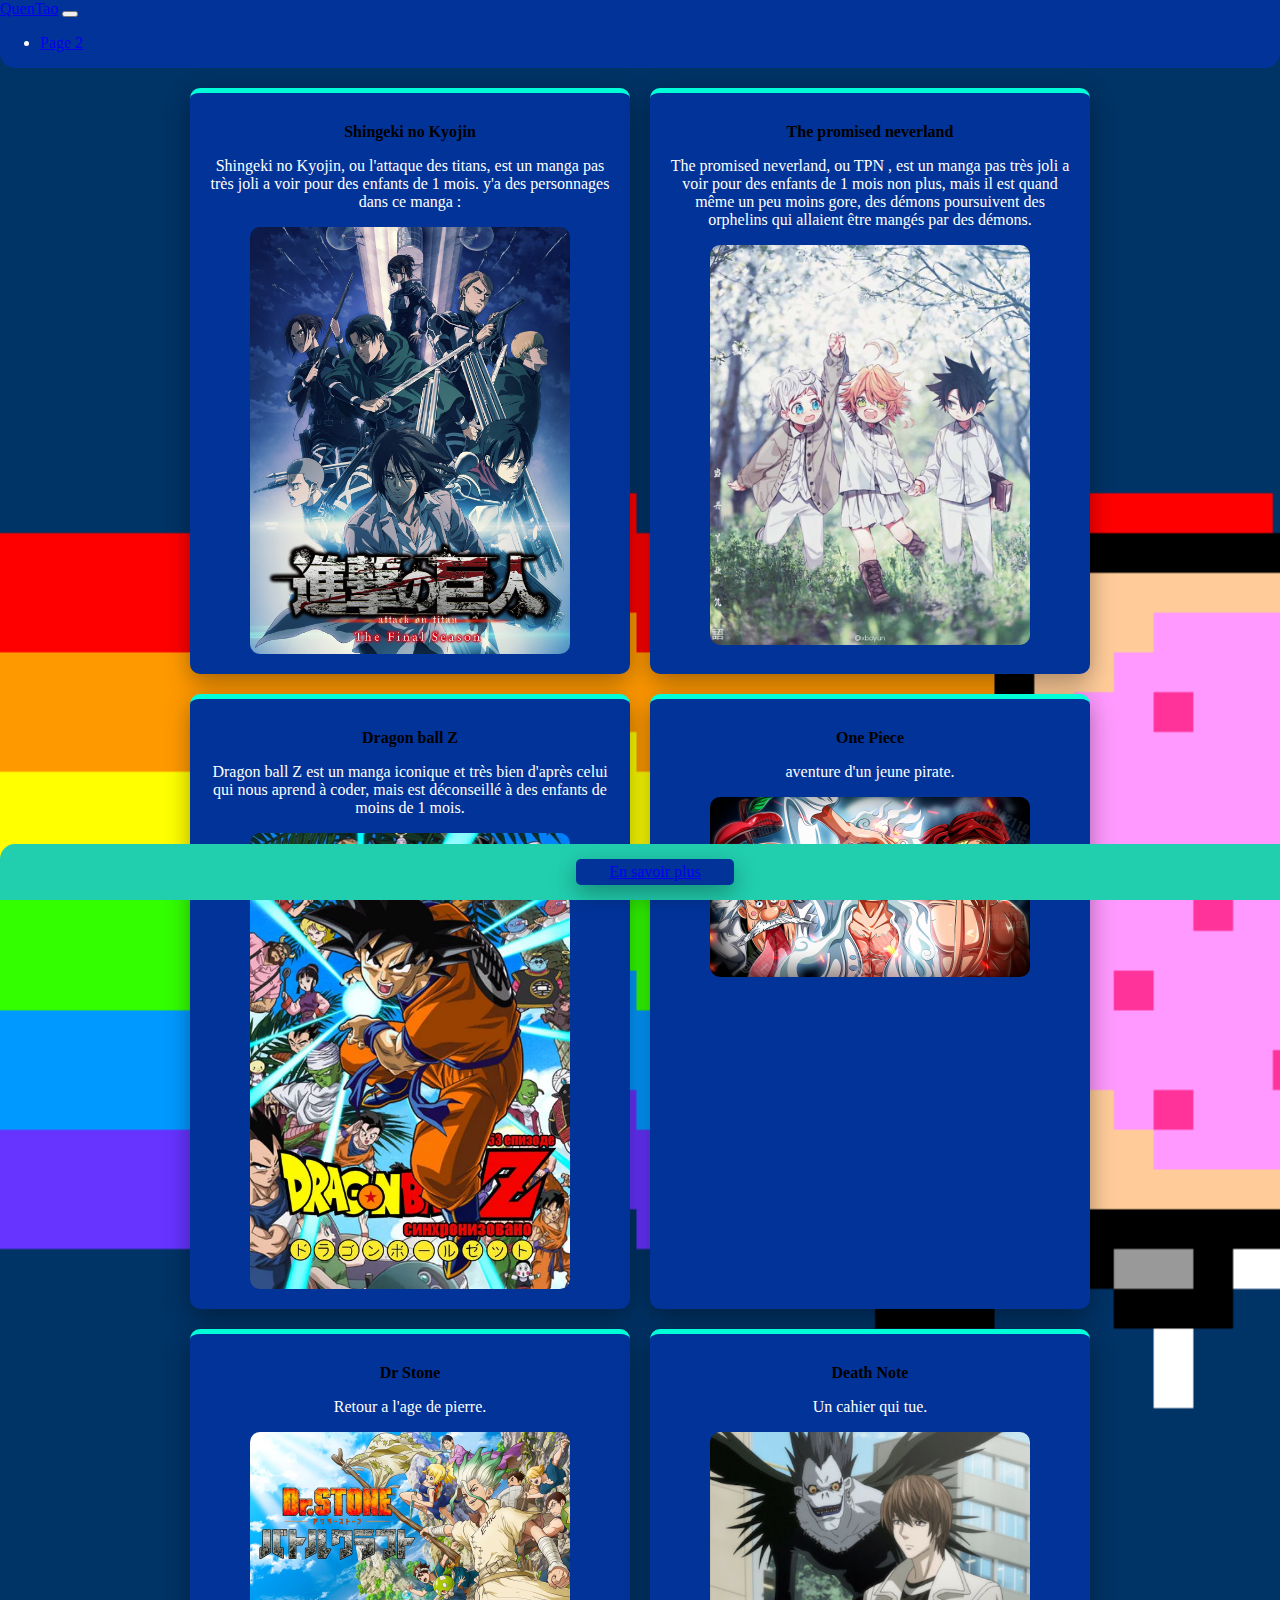
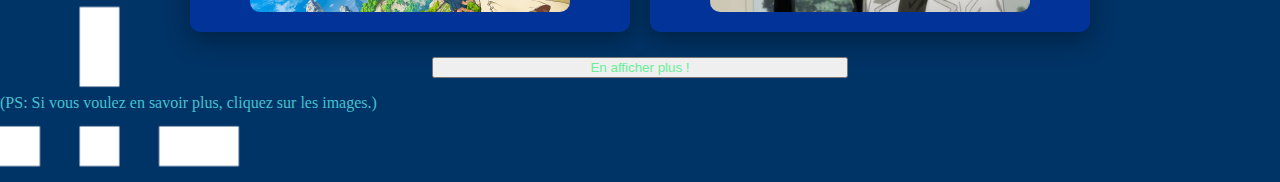
<file: index.html>
<!DOCTYPE html>
<html lang="en">
  <head>
    <meta charset="UTF-8" />
    <meta http-equiv="X-UA-Compatible" content="IE=edge" />
    <meta name="viewport" content="width=device-width, initial-scale=1.0" />
    <title>Quentao</title>
    <link
      href="https://cdn.jsdelivr.net/npm/bootstrap@5.3.0-alpha1/dist/css/bootstrap.min.css"
      rel="stylesheet"
      integrity="sha384-GLhlTQ8iRABdZLl6O3oVMWSktQOp6b7In1Zl3/Jr59b6EGGoI1aFkw7cmDA6j6gD"
      crossorigin="anonymous"
    />
    <link href="style.css" rel="stylesheet" type="text/css" />
  </head>
  <body class="body">
    <nav class="navbar navbar-expand-lg bg-body-tertiary barre-den-haut">
      <div class="container-fluid">
        <a class="navbar-brand" href="./index.html">QuenTao</a>
        <button
          class="navbar-toggler"
          type="button"
          data-bs-toggle="collapse"
          data-bs-target="#navbarSupportedContent"
          aria-controls="navbarSupportedContent"
          aria-expanded="false"
          aria-label="Toggle navigation"
        >
          <span class="navbar-toggler-icon"></span>
        </button>
        <div class="collapse navbar-collapse" id="navbarSupportedContent">
          <ul class="navbar-nav me-auto mb-2 mb-lg-0">
            <li class="nav-item">
              <a class="nav-link" href="./page2.html">Page 2</a>
            </li>
          </ul>
        </div>
      </div>
    </nav>
    <div class="carteContainer">
      <div class="carte">
        <h4 style="color: black" class="titre-de-carte">Shingeki no Kyojin</h4>
        <p class="texte-de-carte">
          Shingeki no Kyojin, ou l'attaque des titans, est un manga pas très
          joli a voir pour des enfants de 1 mois. y'a des personnages dans ce
          manga :
        </p>
        <a
          href="https://fr.wikipedia.org/wiki/L%27Attaque_des_Titans"
          target="_blank"
          ><img
            class="image-de-carte"
            style="width: 80%"
            src="5603983.jpg"
            alt=""
        /></a>
      </div>
      <div class="carte">
        <h4 style="color: black" class="titre-de-carte">
          The promised neverland
        </h4>
        <p class="texte-de-carte">
          The promised neverland, ou TPN , est un manga pas très joli a voir
          pour des enfants de 1 mois non plus, mais il est quand même un peu
          moins gore, des démons poursuivent des orphelins qui allaient être
          mangés par des démons.
        </p>
        <a
          href="https://fr.wikipedia.org/wiki/The_Promised_Neverland"
          target="_blank"
          ><img
            class="image-de-carte"
            style="width: 80%"
            src="original.jpg"
            alt=""
        /></a>
      </div>

      <div class="carte">
        <h4 style="color: black" class="titre-de-carte">Dragon ball Z</h4>
        <p class="texte-de-carte">
          Dragon ball Z est un manga iconique et très bien d'après celui qui
          nous aprend à coder, mais est déconseillé à des enfants de moins de 1
          mois.
        </p>
        <a href="https://fr.wikipedia.org/wiki/Dragon_Ball_Z" target="_blank"
          ><img
            class="image-de-carte"
            style="width: 80%"
            src="dragon-ball-z-a.jpg.webp"
            alt=""
        /></a>
      </div>
      <div class="carte">
        <h4 style="color: black" class="titre-de-carte">One Piece</h4>
        <p class="texte-de-carte">aventure d'un jeune pirate.</p>
        <a href="https://fr.wikipedia.org/wiki/One_Piece" target="_blank"
          ><img
            class="image-de-carte"
            style="width: 80%"
            src="maxresdefault.jpg"
            alt=""
        /></a>
      </div>
      <div class="carte">
        <h4 style="color: black" class="titre-de-carte">Dr Stone</h4>
        <p class="texte-de-carte">Retour a l'age de pierre.</p>
        <a href="https://fr.wikipedia.org/wiki/Dr._Stone" target="_blank"
          ><img
            class="image-de-carte"
            style="width: 80%"
            src="dr stone.jpeg"
            alt=""
        /></a>
      </div>
      <div class="carte">
        <h4 style="color: black" class="titre-de-carte">Death Note</h4>
        <p class="texte-de-carte">Un cahier qui tue.</p>
        <a href="https://fr.wikipedia.org/wiki/Death_Note" target="_blank"
          ><img
            class="image-de-carte"
            style="width: 80%"
            src="AAAABZFNYNnB66QlfiOKMmQgozv56hwY4Bs6Ds1q7Fcy11zGqN9XlRogegQghh0kcWzfxlNd5nbQw4uFiUATMHW89wJNyoBTaCyVH1KDAAqw2iJO4E59Y1hhwMuF.jpg"
            alt=""
        /></a>
      </div>
    </div>
    <div class="bouton-afficher-plus">
      <button type="button" class="btn btn-outline-primary">
        <a class="bouton-afficher-plus" href="./en-afficher-plus-fake.html"
          >En afficher plus !</a
        >
      </button>
    </div>
    <script
      src="https://cdn.jsdelivr.net/npm/bootstrap@5.3.0-alpha1/dist/js/bootstrap.bundle.min.js"
      integrity="sha384-w76AqPfDkMBDXo30jS1Sgez6pr3x5MlQ1ZAGC+nuZB+EYdgRZgiwxhTBTkF7CXvN"
      crossorigin="anonymous"
    ></script>
    <p>(PS: Si vous voulez en savoir plus, cliquez sur les images.)</p>
    <footer class="footer">
      <div class="carte-footer" style="padding: 4px">
        <a href="./page1.html">En savoir plus</a>
      </div>
    </footer>
    <br>
    <br>
    <br>
  </body>
</html>
</file>
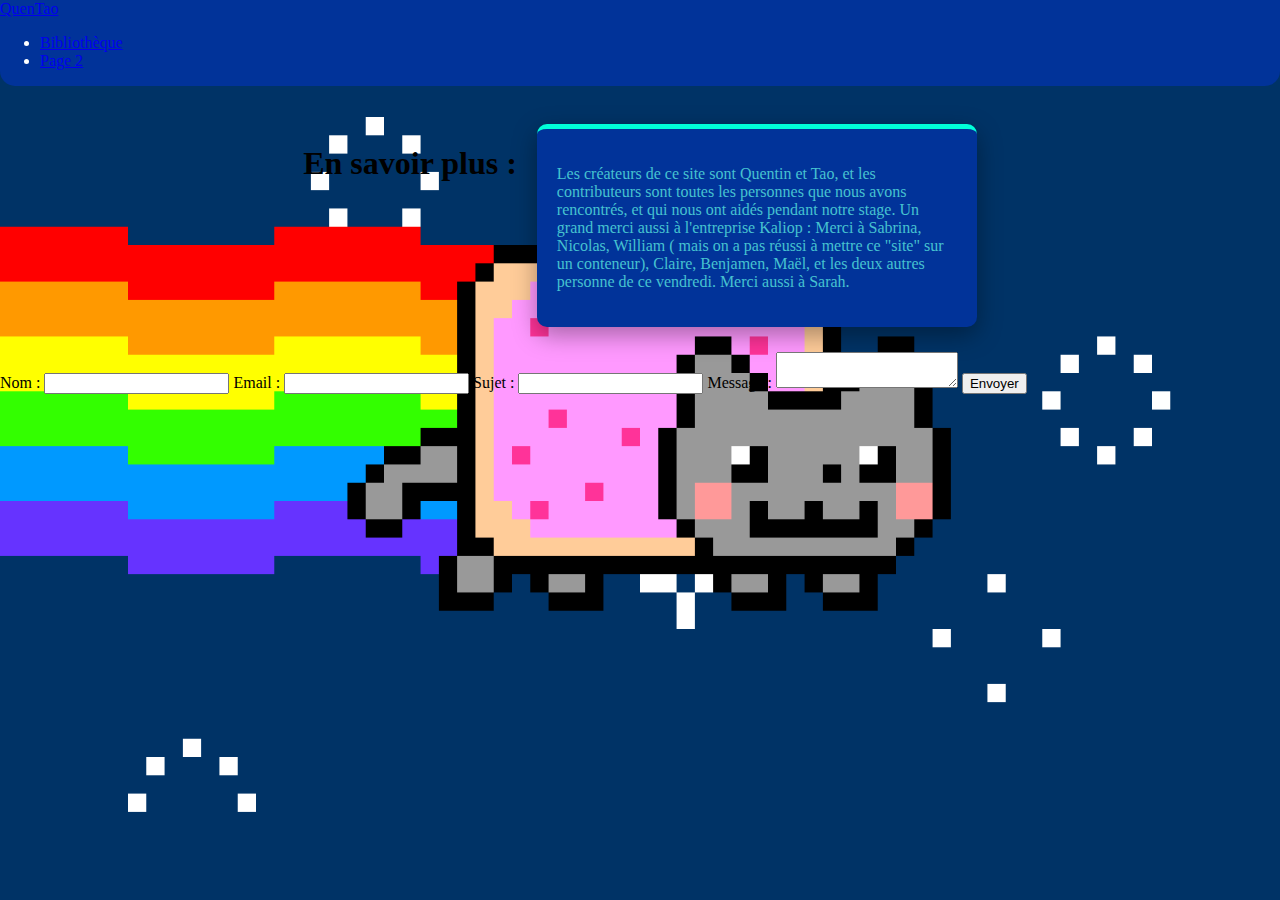
<file: page1.html>
<!DOCTYPE html>
<html lang="en">
  <head>
  <body class="body">
    <meta charset="UTF-8">
    <meta http-equiv="X-UA-Compatible" content="IE=edge">
    <meta name="viewport" content="width=device-width, initial-scale=1.0">
    <title>Document</title>
    <link href="https://cdn.jsdelivr.net/npm/bootstrap@5.3.0-alpha1/dist/css/bootstrap.min.css" rel="stylesheet" integrity="sha384-GLhlTQ8iRABdZLl6O3oVMWSktQOp6b7In1Zl3/Jr59b6EGGoI1aFkw7cmDA6j6gD" crossorigin="anonymous">
    <link href="style.css" rel="stylesheet" type="text/css">
    <nav class="navbar navbar-expand-lg bg-body-tertiary barre-den-haut">
      <div class="container-fluid">
        <a class="navbar-brand" href="./index.html">QuenTao</a>
          
        </button>
        <div class="collapse navbar-collapse" id="navbarSupportedContent">
          <ul class="navbar-nav me-auto mb-2 mb-lg-0">
            <li class="nav-item">
              <a class="nav-link active" aria-current="page" href="./index.html"
                >Bibliothèque</a
              >
            </li>
            <li class="nav-item">
              <a class="nav-link" href="./page2.html">Page 2</a>
            </li>
          </ul>
        </div>
      </div>
    </nav>

</head>
    
    <br>
    <div class="carteContainer">
    <h1 style="color: black;">En savoir plus :</h1>
    <div class="carte">
      <p>Les créateurs de ce site sont Quentin et Tao, et les contributeurs sont toutes les personnes 
        que nous avons rencontrés, et qui nous ont aidés pendant notre stage. Un grand merci
         aussi à l'entreprise Kaliop :
        Merci à Sabrina, Nicolas, William ( mais on a pas réussi à mettre ce "site" sur un conteneur),
         Claire, Benjamen, Maël, et les deux autres personne de ce vendredi. Merci aussi à Sarah.
      </p>
    </div>
  </div>
  <form id="contact-form">
    <label for="name">Nom :</label>
    <input type="text" id="name" name="name" required>
  
    <label for="email">Email :</label>
    <input type="email" id="email" name="email" required>
  
    <label for="subject">Sujet :</label>
    <input type="text" id="subject" name="subject" required>
  
    <label for="message">Message :</label>
    <textarea id="message" name="message" required></textarea>
  
    <button type="submit">Envoyer</button>
  </form>
  
</body>
</html>
</file>
<file: style.css>
p {
  color: rgb(70, 194, 208);
}

.slide-size {
  width: 60%;
}

.image-de-carte {
  display: block;
  border-radius: 10px; 
  margin-left: auto;
  margin-right: auto;
  margin-top: auto;
}

.titre-de-carte {
  text-align: center;
  margin: 10px;
}
.texte-de-carte {
  text-align: center;
  color: #FFFFFF;
}

.carte {
  box-shadow: 0 8px 24px rgb(0 0 0 / 35%);
  width: 400px;
  padding: 20px;
  border-radius: 10px;
  background-color: #013399;
  border-top: 5px solid rgb(0, 255, 217);
}

.carteContainer {
  gap: 20px;
  display: flex;
  justify-content: center;
  flex-wrap: wrap;
  margin-bottom: 20px;
  padding: 20px;
  padding-bottom: 5px;
}

.barre-den-haut {
  background-color: #013399 !important;
  border-bottom-left-radius: 15px;
  border-bottom-right-radius: 15px;
  color: #FFFFFF !important;
}

html {

  box-sizing: border-box;
}

.footer {
  background-color: #21cfaf !important;
  border-top-right-radius: 15px;
  border-top-left-radius: 15px;
  color: #FFFFFF !important;
  gap: 20px;
  display: flex;
  padding: 15px;
  justify-content: center;
  flex-wrap: wrap;
  position: fixed;
  left: 0;
  bottom: 0;
  width: 100%;
  background-color: #f5f5f5;
  text-align: center;
  opacity: 0,5;
}
.body {
  background-image: url(nyan-cat-gif-1.gif);
  background-color: #0E3366;
  background-size: cover;
  margin: 0;
  min-height: 100%;
  display: flex;
  flex-direction: column;
}
.afficher-plus {
  text-align: center;
}
.carte-de-la-page-rdpàa {
  box-shadow: 0 8px 24px rgb(0 0 0 / 35%);
  width: 400px;
  padding: 20px;
  border-radius: 10px;
  background-color: #77bb1f;
  border-top: 5px solid rgb(0, 255, 217);
  margin: auto;
}
.bouton-afficher-plus {
  text-decoration: none !important;
  color: rgb(105, 238, 151) !important;
  width: 400px;
  gap: 20px;
  display: flex;
  justify-content: center;
  flex-wrap: wrap;
  margin: auto;
}
.carte-footer {
  box-shadow: 0 8px 24px rgb(0 0 0 / 35%);
  padding-bottom: 10px;
  padding-top: 10px;
  border-radius: 5px;
  background-color: #013399;
  width: 150px;
}
.page1 {
  background-image: url(nyan-cat-gif-1.gif);
}
</file>
